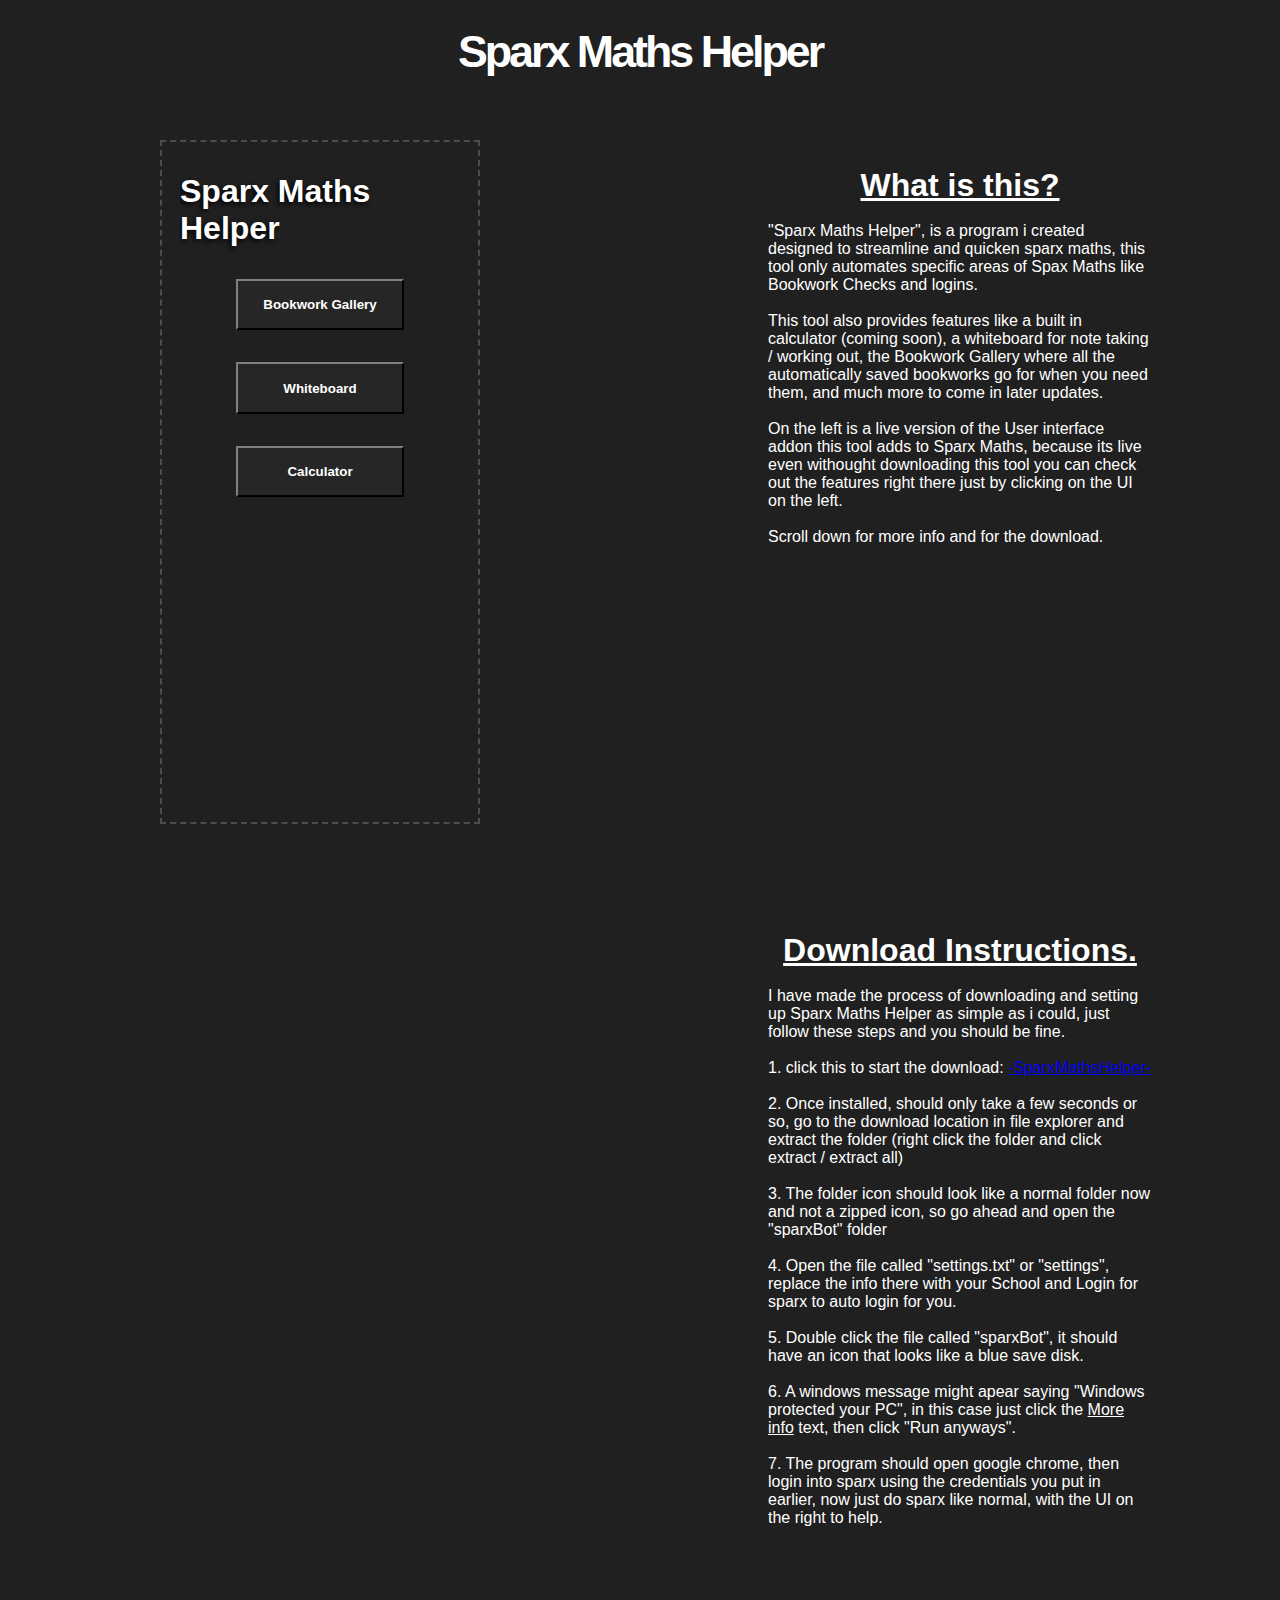
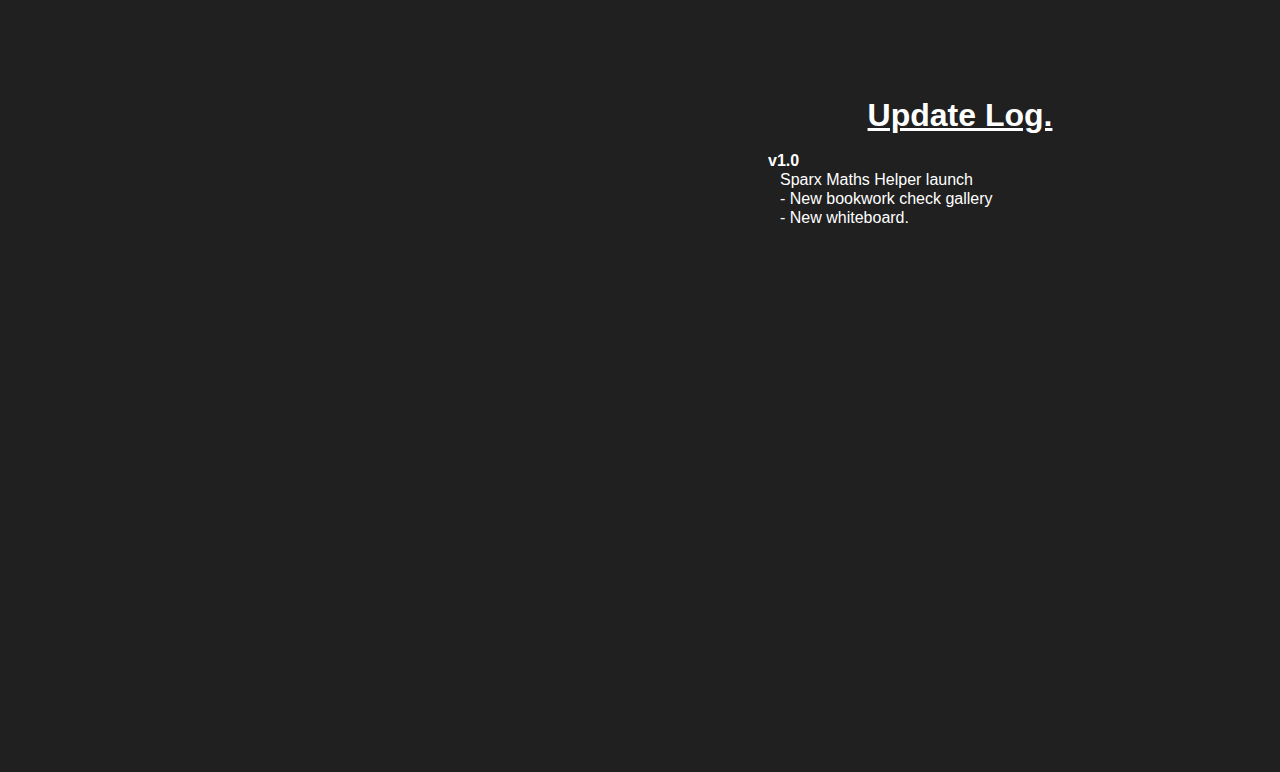
<file: index.html>
<!DOCTYPE html>
<html lang="en">
    <head>
        <meta charset="UTF-8">
        <meta name="viewport" content="width=device-width, initial-scale=1.0">
        <title>Document</title>

        <link rel="stylesheet" href="style.css">
    </head>
    <body>
        <!--
            <a href="sparxBot.zip" download>Download File</a>
            <iframe src="SparxBotHelperUI/website/index.html" frameborder="0"></iframe>
        -->
        <div class="title">Sparx Maths Helper</div>
        <div class="box">
            <div class="box-left">
                <iframe src="SparxBotHelperUI/website/index.html" frameborder="0"></iframe>
            </div>
            <div class="box-right">
                <div class="box-title">
                    What is this?
                </div>
                <div class="box-text">
                    "Sparx Maths Helper", is a program i created designed to streamline and quicken sparx maths, this tool only automates specific areas of Spax Maths like Bookwork Checks and logins.<br><br>This tool also provides features like a built in calculator (coming soon), a whiteboard for note taking / working out, the Bookwork Gallery where all the automatically saved bookworks go for when you need them, and much more to come in later updates.<br><br>On the left is a live version of the User interface addon this tool adds to Sparx Maths, because its live even withought downloading this tool you can check out the features right there just by clicking on the UI on the left.<br><br>Scroll down for more info and for the download.
                </div>
            </div>
        </div>
        <div class="box">
            <div class="box-left">

            </div>
            <div class="box-right">
                <div class="box-title">
                    Download Instructions.
                </div>
                <div class="box-text">
                    I have made the process of downloading and setting up Sparx Maths Helper as simple as i could, just follow these steps and you should be fine.<br><br>1. click this to start the download: <a href="sparxBot.zip" download>-SparxMathsHelper-</a><br><br>2. Once installed, should only take a few seconds or so, go to the download location in file explorer and extract the folder (right click the folder and click extract / extract all)<br><br>3. The folder icon should look like a normal folder now and not a zipped icon, so go ahead and open the "sparxBot" folder<br><br>4. Open the file called "settings.txt" or "settings", replace the info there with your School and Login for sparx to auto login for you.<br><br>5. Double click the file called "sparxBot", it should have an icon that looks like a blue save disk.<br><br>6. A windows message might apear saying "Windows protected your PC", in this case just click the <u>More info</u> text, then click "Run anyways".<br><br>7. The program should open google chrome, then login into sparx using the credentials you put in earlier, now just do sparx like normal, with the UI on the right to help.
                </div>
            </div>
        </div>
        <div class="box">
            <div class="box-left">

            </div>
            <div class="box-right">
                <div class="box-title">
                    Update Log.
                </div>
                <div class="box-text">
                    <b>v1.0</b><br>⠀Sparx Maths Helper launch<br>⠀- New bookwork check gallery<br>⠀- New whiteboard.
                </div>
            </div>
        </div>
    </body>
</html>
</file>
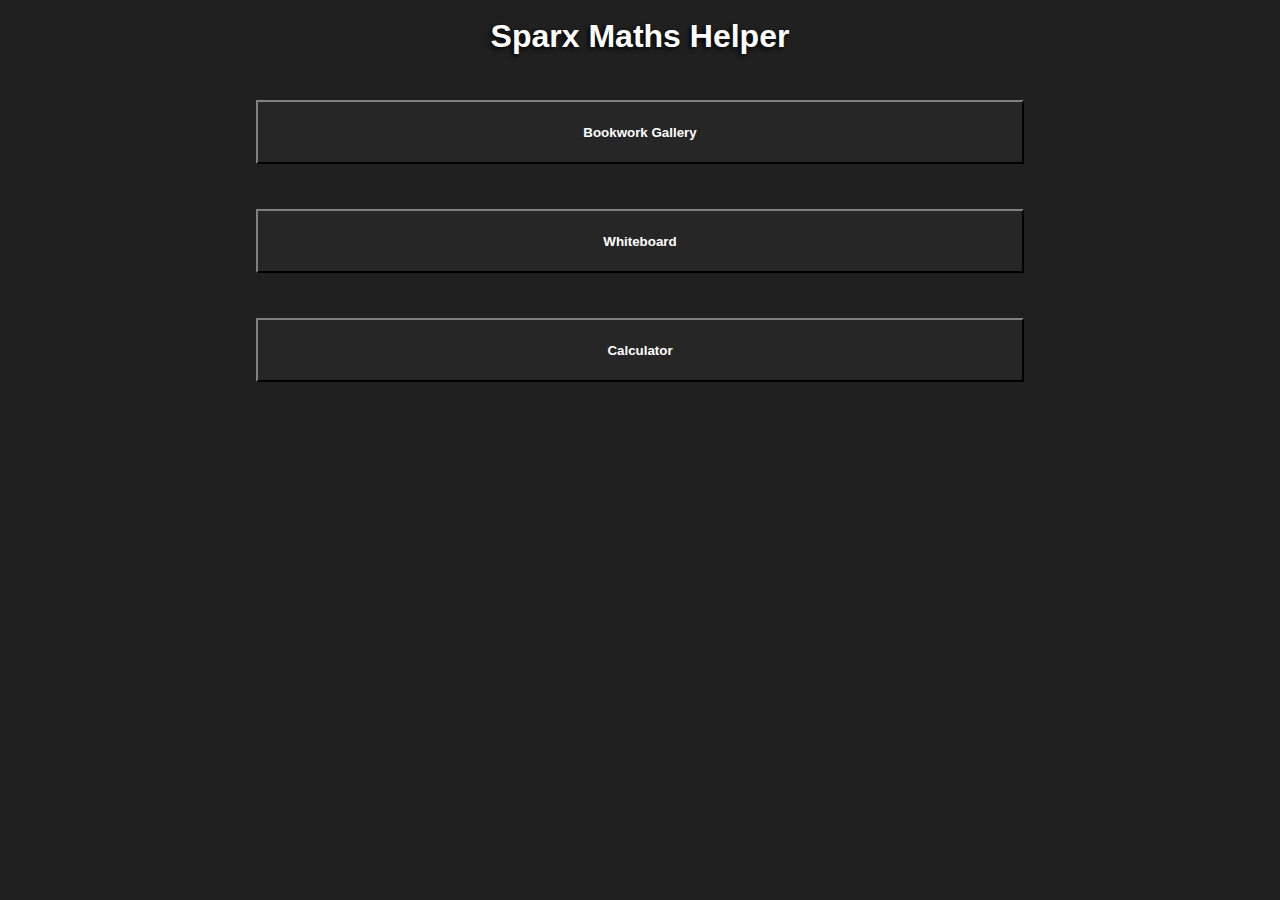
<file: SparxBotHelperUI/website/index.html>
<!DOCTYPE html>
<html lang="en">
    <head>
        <meta charset="UTF-8">
        <meta name="viewport" content="width=device-width, initial-scale=1.0">
        <title>Document</title>

        <link rel="stylesheet" href="style.css">
    </head>
    <body>
        <div class="title">
            Sparx Maths Helper
        </div>
        <button class="button" onclick="window.open('image-site/image-site.html', '_self')">Bookwork Gallery</button>
        <button class="button" onclick="window.open('whiteboard/whiteboard.html', '_self')">Whiteboard</button>
        <button class="button">Calculator</button>
    </body>
</html>
</file>
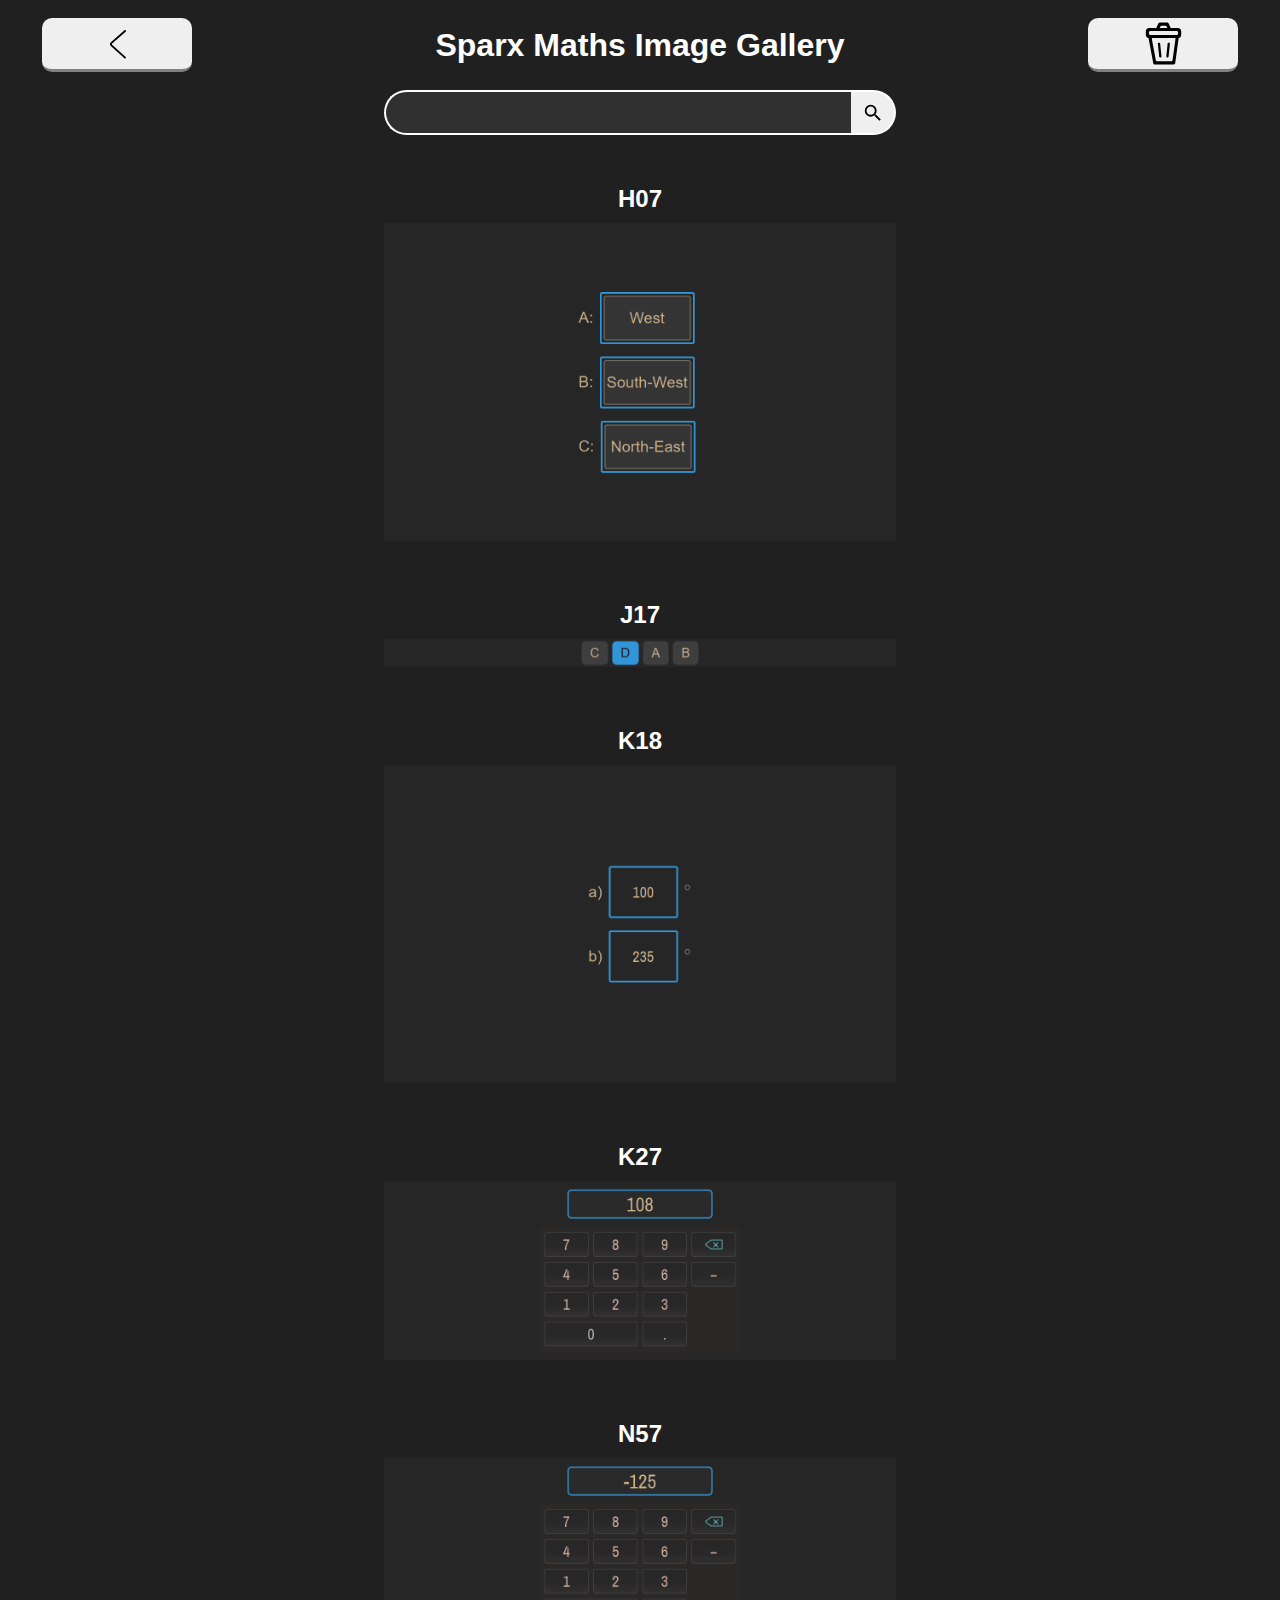
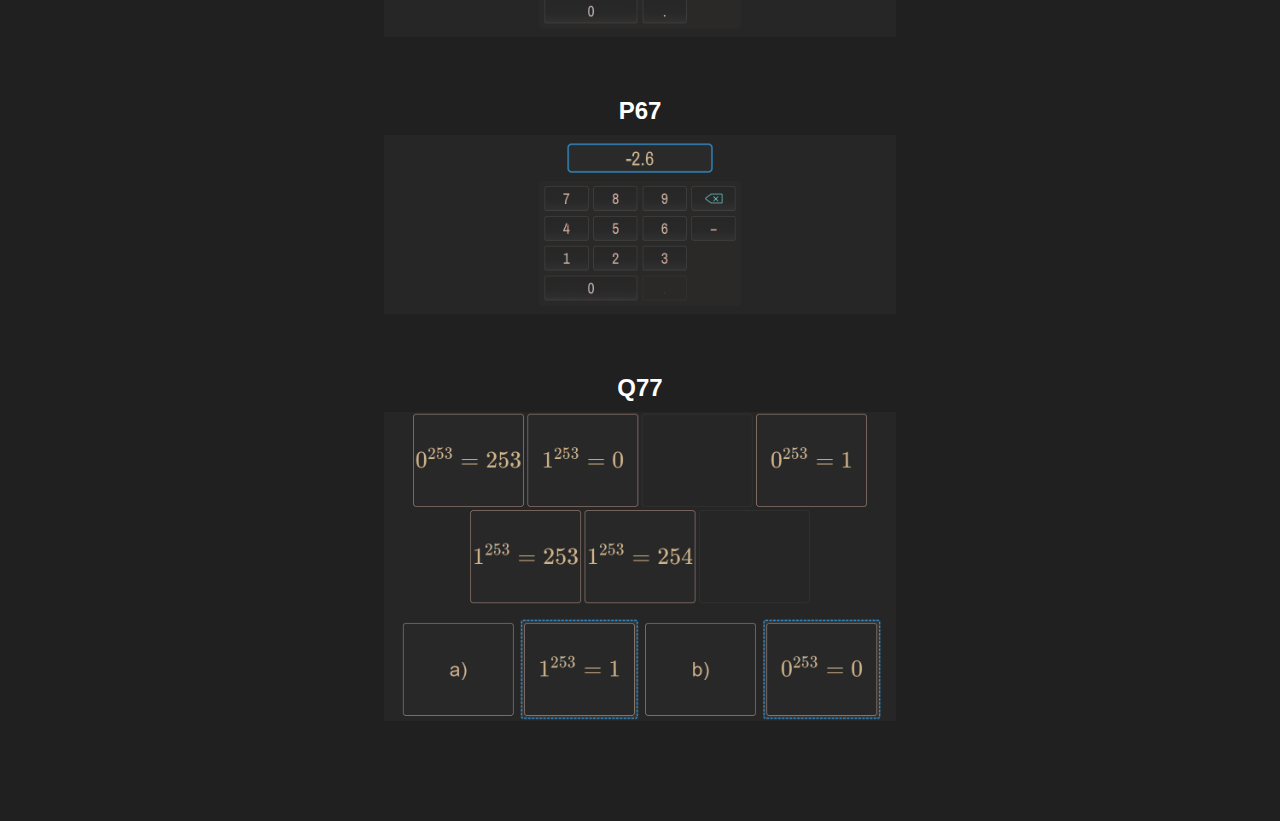
<file: SparxBotHelperUI/website/image-site/image-site.html>
<!DOCTYPE html>
<html lang="en">
    <head>
        <meta charset="UTF-8">
        <meta name="viewport" content="width=device-width, initial-scale=1.0">
        <title>Document</title>

        <script src="imageGather.js" defer></script>
        <script src="find-image.js" defer></script>
        <link rel="stylesheet" href="image-site.css">
    </head>
    <body>
        <div class="heading">
            <button class="heading-back-button heading-button"onclick="window.open('../index.html', '_self')"></button>
            <div class="heading-title">Sparx Maths Image Gallery</div>
            <button class="heading-delete-button heading-button" onclick="DeleteImages()"></button>
        </div>
        <div class="sub-heading">
            <div class="search-bar-outer">
                <input type="text" class="search-bar-search">
                <button class="search-bar-button">
                    
                </button>
            </div>
        </div>
        <div class="image-area"><div class="block-title">H07</div><img src="../../images/H07.png" class="block" id="H07"><div class="block-title">J17</div><img src="../../images/J17.png" class="block" id="J17"><div class="block-title">K18</div><img src="../../images/K18.png" class="block" id="K18"><div class="block-title">K27</div><img src="../../images/K27.png" class="block" id="K27"><div class="block-title">N57</div><img src="../../images/N57.png" class="block" id="N57"><div class="block-title">P67</div><img src="../../images/P67.png" class="block" id="P67"><div class="block-title">Q77</div><img src="../../images/Q77.png" class="block" id="Q77"></div>
    </body>
</html>
</file>
<file: style.css>
* {
    margin: 0;
    padding: 0;
    font-family: sans-serif;
    box-sizing: border-box;
}

body {
    display: flex;
    flex-direction: column;
    align-items: center;
    background-color: #202020;
    overflow-x: hidden;
}

.title {
    font-size: 3.5vw;
    margin-top: 2vw;
    letter-spacing: -3px;
    color: white;
    font-weight: bold;
}

.box {
    width: 100vw;
    height: 80vh;
    margin-top: 5vh;
    display: flex;
    flex-direction: row;
}
.box-left {
    width: 50%;
    height: 100%;
    display: flex;
    flex-direction: column;
    justify-content: center;
    align-items: center;
}
.box-right {
    width: 50%;
    height: 100%;
    display: flex;
    flex-direction: column;
    align-items: center;
}
iframe {
    width: 50%;
    height: 95%;
    padding: 2vh;
    border: 2px dashed rgba(255, 255, 255, 0.2)
}
.box-title {
    font-size: xx-large;
    font-weight: bold;
    text-decoration: underline;
    color: white;
    margin-top: 5vh;
}
.box-text {
    color: white;
    width: 60%;
    margin-top: 2vh;
}
</file>
<file: SparxBotHelperUI/website/style.css>
* {
    margin: 0;
    padding: 0;
    color: white;
    font-family: sans-serif;
}

body {
    display: flex;
    align-items: center;
    flex-direction: column;
    background-color: #202020;
}

.title {
    width: fit-content;
    height: fit-content;
    margin-top: 2vh;

    font-size: xx-large;
    font-weight: bold;
    text-shadow: -2px 2px 5px rgb(0, 0, 0);
}

.button {
    margin-top: 5vh;

    width: 60vw;
    height: fit-content;
    padding-top: 2.5vh;
    padding-bottom: 2.5vh;
    background-color: #262626;
    
    border-top: 2px solid gray;
    border-left: 2px solid gray;
    border-bottom: 2px solid black;
    border-right: 2px solid black;

    transition: 0.1s;
    cursor: pointer;

    font-weight: bold;
}
.button:last-of-type {
    margin-bottom: 5vh;
}
.button:hover {
    border-bottom: 2px solid gray;
    border-right: 2px solid gray;
    border-top: 2px solid black;
    border-left: 2px solid black;
}

.button-sub {
    margin-top: 1vh;

    width: 50vw;
    translate: 5vw;
    height: fit-content;
    padding-top: 2.5vh;
    padding-bottom: 2.5vh;
    background-color: #262626;
    
    border-top: 2px solid gray;
    border-left: 2px solid gray;
    border-bottom: 2px solid black;
    border-right: 2px solid black;

    transition: 0.1s;
    cursor: pointer;

    font-weight: bold;
}
</file>
<file: SparxBotHelperUI/website/image-site/image-site.css>
* {
    margin: 0;
    padding: 0;
    font-family: sans-serif;

    color: white;
}

body {
    overflow-x: hidden;

    display: flex;
    flex-direction: column;
    align-items: center;

    background-color: #202020;
}

.heading {
    width: 100vw;
    height: 10vh;

    display: flex;
    justify-content: center;
    align-items: center;
}
.heading-back-button {
    background-image: url("data:image/svg+xml,%3Csvg viewBox='0 0 1024 1024' fill='%23000000' class='icon' version='1.1' xmlns='http://www.w3.org/2000/svg'%3E%3Cg id='SVGRepo_bgCarrier' stroke-width='0'%3E%3C/g%3E%3Cg id='SVGRepo_tracerCarrier' stroke-linecap='round' stroke-linejoin='round'%3E%3C/g%3E%3Cg id='SVGRepo_iconCarrier'%3E%3Cpath d='M669.6 849.6c8.8 8 22.4 7.2 30.4-1.6s7.2-22.4-1.6-30.4l-309.6-280c-8-7.2-8-17.6 0-24.8l309.6-270.4c8.8-8 9.6-21.6 2.4-30.4-8-8.8-21.6-9.6-30.4-2.4L360.8 480.8c-27.2 24-28 64-0.8 88.8l309.6 280z' fill=''%3E%3C/path%3E%3C/g%3E%3C/svg%3E");
    background-position: center;
    background-repeat: no-repeat;
    background-size: 30%;
}
.heading-title {
    width: 70%;
    height: fit-content;
    text-align: center;

    font-size: xx-large;
    font-weight: bold;
}
.heading-delete-button {
    background-image: url("data:image/svg+xml,%3Csvg viewBox='0 0 28 28' fill='none' xmlns='http://www.w3.org/2000/svg'%3E%3Cg id='SVGRepo_bgCarrier' stroke-width='0'%3E%3C/g%3E%3Cg id='SVGRepo_tracerCarrier' stroke-linecap='round' stroke-linejoin='round'%3E%3C/g%3E%3Cg id='SVGRepo_iconCarrier'%3E%3Cpath d='M11.8489 22.6922C11.5862 22.7201 11.3509 22.5283 11.3232 22.2638L10.4668 14.0733C10.4392 13.8089 10.6297 13.5719 10.8924 13.5441L11.368 13.4937C11.6307 13.4659 11.8661 13.6577 11.8937 13.9221L12.7501 22.1126C12.7778 22.3771 12.5873 22.614 12.3246 22.6418L11.8489 22.6922Z' fill='%23000000'%3E%3C/path%3E%3Cpath d='M16.1533 22.6418C15.8906 22.614 15.7001 22.3771 15.7277 22.1126L16.5841 13.9221C16.6118 13.6577 16.8471 13.4659 17.1098 13.4937L17.5854 13.5441C17.8481 13.5719 18.0387 13.8089 18.011 14.0733L17.1546 22.2638C17.127 22.5283 16.8916 22.7201 16.6289 22.6922L16.1533 22.6418Z' fill='%23000000'%3E%3C/path%3E%3Cpath clip-rule='evenodd' d='M11.9233 1C11.3494 1 10.8306 1.34435 10.6045 1.87545L9.54244 4.37037H4.91304C3.8565 4.37037 3 5.23264 3 6.2963V8.7037C3 9.68523 3.72934 10.4953 4.67218 10.6145L7.62934 26.2259C7.71876 26.676 8.11133 27 8.56729 27H20.3507C20.8242 27 21.2264 26.6513 21.2966 26.1799L23.4467 10.5956C24.3313 10.4262 25 9.64356 25 8.7037V6.2963C25 5.23264 24.1435 4.37037 23.087 4.37037H18.4561L17.394 1.87545C17.1679 1.34435 16.6492 1 16.0752 1H11.9233ZM16.3747 4.37037L16.0083 3.50956C15.8576 3.15549 15.5117 2.92593 15.1291 2.92593H12.8694C12.4868 2.92593 12.141 3.15549 11.9902 3.50956L11.6238 4.37037H16.3747ZM21.4694 11.0516C21.5028 10.8108 21.3154 10.5961 21.0723 10.5967L7.1143 10.6285C6.86411 10.6291 6.67585 10.8566 6.72212 11.1025L9.19806 24.259C9.28701 24.7317 9.69985 25.0741 10.1808 25.0741H18.6559C19.1552 25.0741 19.578 24.7058 19.6465 24.2113L21.4694 11.0516ZM22.1304 8.7037C22.6587 8.7037 23.087 8.27257 23.087 7.74074V7.25926C23.087 6.72743 22.6587 6.2963 22.1304 6.2963H5.86957C5.34129 6.2963 4.91304 6.72743 4.91304 7.25926V7.74074C4.91304 8.27257 5.34129 8.7037 5.86956 8.7037H22.1304Z' fill='%23000000' fill-rule='evenodd'%3E%3C/path%3E%3C/g%3E%3C/svg%3E");
    background-position: center;
    background-repeat: no-repeat;
    background-size: 30%;
}

.heading-button {
    width: 10%;
    min-width: 150px;
    height: 60%;

    border-radius: 10px;
    border: none;
    border-bottom: 3px solid gray;

    color: black;
    font-weight: bold;

    cursor: pointer;
}
.heading-button:hover {
    border-bottom: 1px solid gray;
    translate: 0 2px;
}

.search-bar-outer {
    width: 40vw;
    height: 5vh;
    background-color: transparent;
    display: flex;
}
.search-bar-button {
    height: 100%;
    aspect-ratio: 1/1;

    border: 2px solid rgb(255, 255, 255);

    border-radius: 0;
    border-bottom-right-radius: 30px;
    border-top-right-radius: 30px;
    border-left: none;

    background-image: url("data:image/svg+xml,%3Csvg focusable='false' xmlns='http://www.w3.org/2000/svg' viewBox='0 0 24 24'%3E%3Cpath d='M15.5 14h-.79l-.28-.27A6.471 6.471 0 0 0 16 9.5 6.5 6.5 0 1 0 9.5 16c1.61 0 3.09-.59 4.23-1.57l.27.28v.79l5 4.99L20.49 19l-4.99-5zm-6 0C7.01 14 5 11.99 5 9.5S7.01 5 9.5 5 14 7.01 14 9.5 11.99 14 9.5 14z'%3E%3C/path%3E%3C/svg%3E");
    background-position: center;
    background-repeat: no-repeat;
    background-size: 50%;

}
.search-bar-search {
    width: 100%;

    border: 2px solid rgb(255, 255, 255);

    border-bottom-left-radius: 500px;
    border-top-left-radius: 500px;
    border-right: none;

    background-color: #303030;

    text-align: center;
}
.search-bar-search:focus {
    outline: none;
    border-width: 3px;
}
.search-bar-search:focus + .search-bar-button {
    border-width: 3px;
}
.search-bar-button:hover {
    transition: 0.2s;
    background-color: darkgrey;
    border-bottom-right-radius: 10px;
    border-top-right-radius: 10px;
}


.image-area {
    display: flex;
    width: 100vw;
    height: fit-content;
    min-height: 85vh;

    flex-direction: column;
    align-items: center;
}

img {
  filter: invert(85%);
  width: 40vw;
  padding: 10px;
}
img:last-of-type {
    margin-bottom: 10vh;
}
.block-title {
    margin-top: 50px;
    font-size: x-large;
    font-weight: bold;
}


@media screen and (orientation: portrait) {
    .heading-title {
        font-size: large;
    }
    .heading-button {
        width: 5%;
        height: 50%;
        min-width: 80px;
    }
    .heading-title {
        width: 45%;
        padding-left: 2.5%;
        padding-right: 2.5%;
    }

    .search-bar-outer {
        width: 80vw;
        height: 4vh;
    }
    img {
        width: 80vw;
    }
}

::-webkit-scrollbar {
    display: none;
  }
</file>
